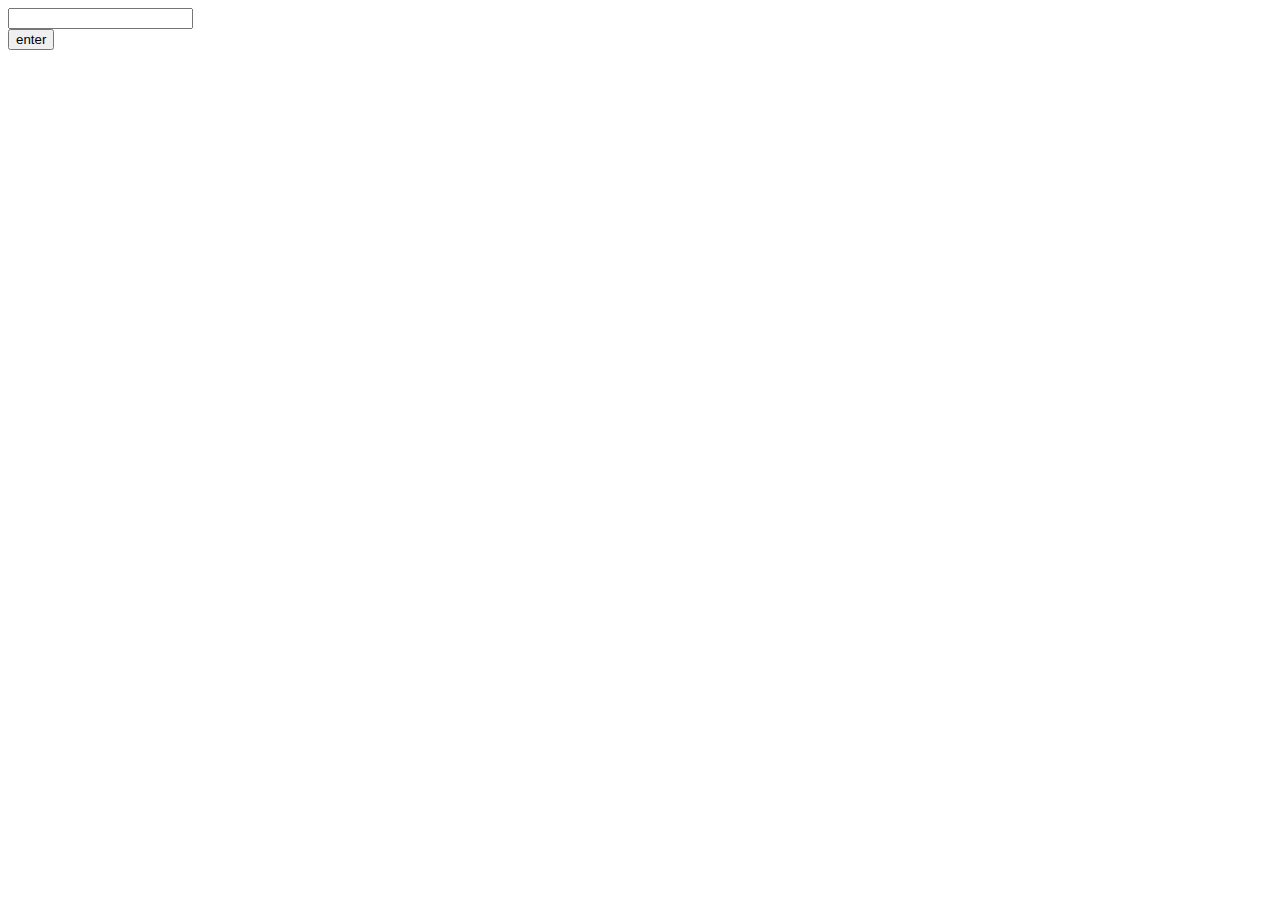
<file: index.html>
<!DOCTYPE html>
<html lang="en">
<head>
    <meta charset="UTF-8">
    <meta name="viewport" content="width=device-width, initial-scale=1.0">
    <title>Weather App</title>
</head>
<body>
    <div class="card">
        <div class="search">
            <input type="text" class="search">
            <!-- the DIV that will contain the widget -->
<div class="weatherWidget" ></div>

<script>
   window.weatherWidgetConfig =  window.weatherWidgetConfig || [];
   window.weatherWidgetConfig.push({
       selector:".weatherWidget",
       apiKey:"MEGF6BW3ZLT8DK3BGKGSQMH7F", //Sign up for your personal key
       location:"San Francisco,CA", //Enter an address
       unitGroup:"metric", //"us" or "metric"
       forecastDays:5, //how many days forecast to show
       title:"San Francisco,CA", //optional title to show in the 
       showTitle:true, 
       showConditions:true
   });

   https://api.openweathermap.org/data/3.0/onecall?lat={lat}&lon={lon}&exclude={part}&appid={e1a5b03fef438be1060faeb007869119}
  
   (function() {
   var d = document, s = d.createElement('script');
   s.src = 'https://www.visualcrossing.com/widgets/forecast-simple/weather-forecast-widget-simple.js';
   s.setAttribute('data-timestamp', +new Date());
   (d.head || d.body).appendChild(s);
   })();
</script>
            <button>enter</button>



        </div>
    </div>




</body>



</html>
</file>
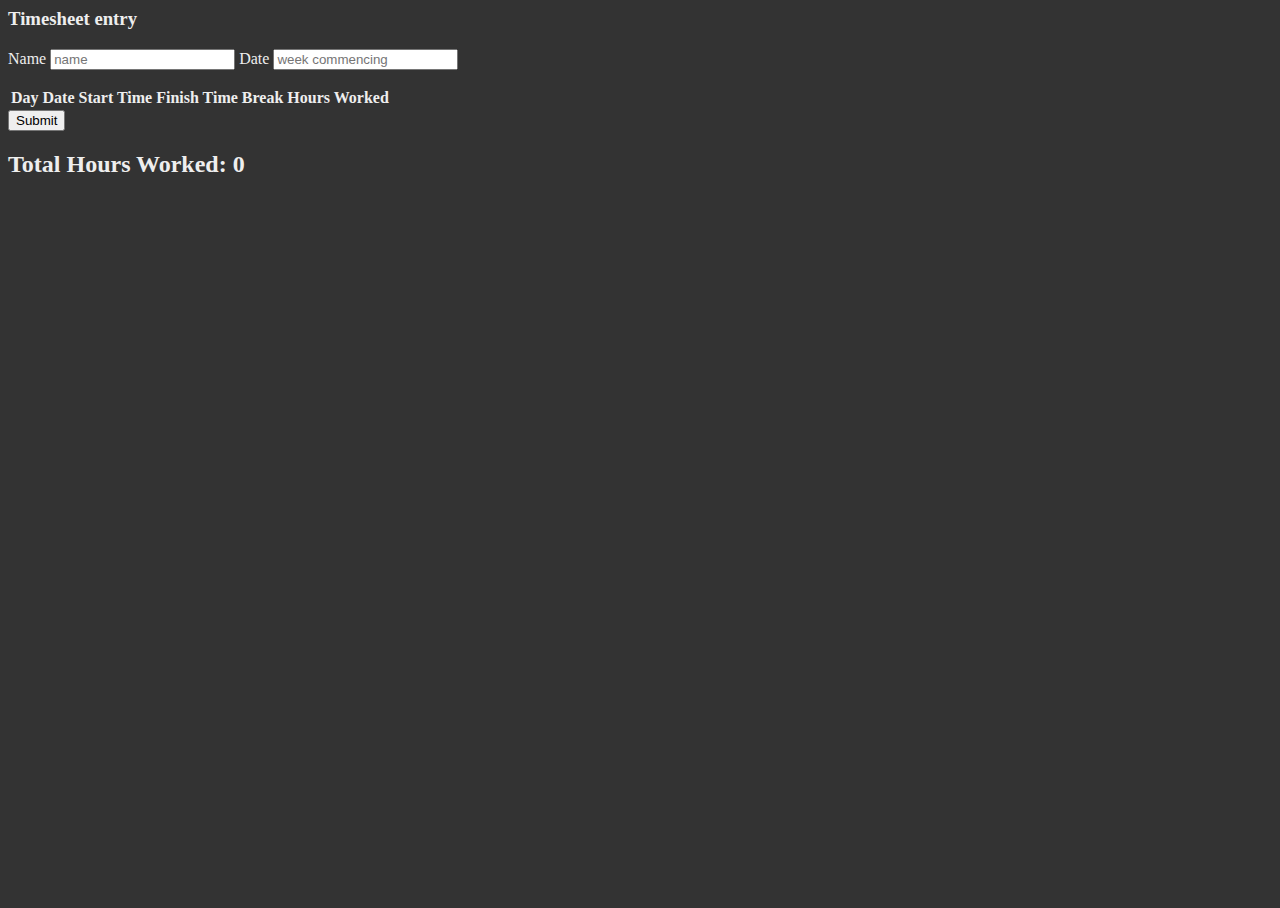
<file: ClockIn/ClockIn.html>
﻿<body>
    <div class="container text-center">
        <link rel="StyleSheet" type="text/css" href="css/Style.css">
        <header>
            <!--       <h1></h1> -->
            <h3>Timesheet entry</h3>
        </header>
        <main>
            <form>
                <div class="form-group row">
                    <div class="col-2"></div>
                    <label class="sr-only" for="name">Name</label>
                    <input type="text" class="form-control mb-2 mr-sm-2 col-4" id="name" placeholder="name">

                    <label class="sr-only" for="datePicker">Date</label>
                    <input type="text" class="form-control mb-2 mr-sm-2 col-4" id="datePicker" placeholder="week commencing">
                    <div class="col-2"></div>
                </div>
            </form>
            <table class="table table-dark table-striped table-hover">
                <thead>
                    <tr>
                        <th>Day</th>
                        <th>Date</th>
                        <th>Start Time</th>
                        <th>Finish Time</th>
                        <th>Break</th>
                        <th>Hours Worked</th>
                    </tr>
                </thead>
                <tbody id="tBody">
                </tbody>
            </table>
            <div class="row bottom d-none">
                <div class="col">
                    <button type="button" id="submit" class="btn btn-success">Submit</button>
                </div>
                <div class="col">
                    <h2 id="hoursWorkedText" class="text-right">Total Hours Worked: <span id="totalHours">0</span></h2>
                </div>
            </div>
        </main>
        <footer>
        </footer>
    </div>
</body>
</file>
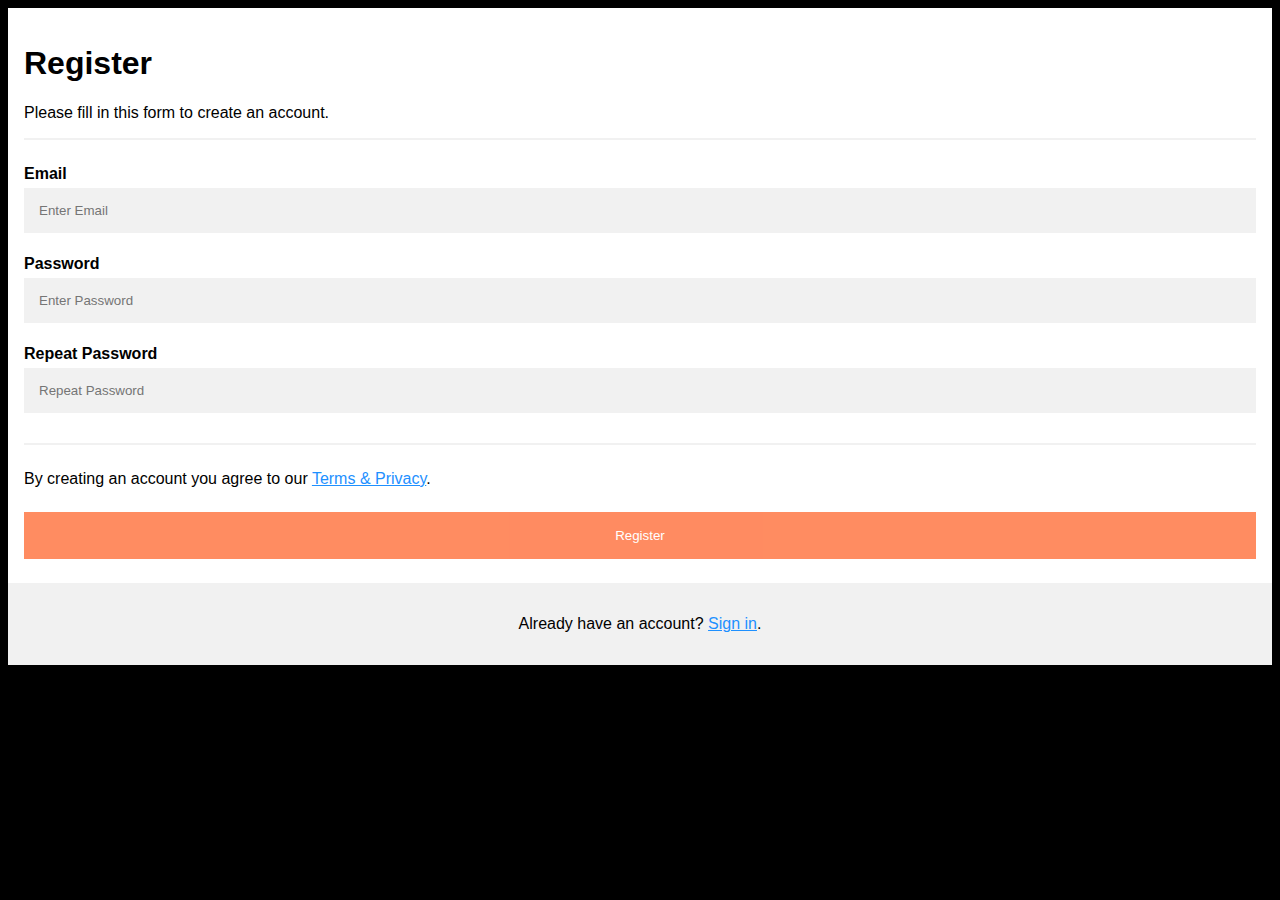
<file: Final Project 2/Register.html>
﻿<!DOCTYPE html>
<html>
<head>
    <meta name="viewport" content="width=device-width, initial-scale=1">
    <style>
        body {
            font-family: Arial, Helvetica, sans-serif;
            background-color: black;
        }

        * {
            box-sizing: border-box;
        }

        /* Add padding to containers */
        .container {
            padding: 16px;
            background-color: white;
        }

        /* Full-width input fields */
        input[type=text], input[type=password] {
            width: 100%;
            padding: 15px;
            margin: 5px 0 22px 0;
            display: inline-block;
            border: none;
            background: #f1f1f1;
        }

            input[type=text]:focus, input[type=password]:focus {
                background-color: #ddd;
                outline: none;
            }

        /* Overwrite default styles of hr */
        hr {
            border: 1px solid #f1f1f1;
            margin-bottom: 25px;
        }

        /* Set a style for the submit button */
        .registerbtn {
            background-color: #FF7F50;
            color: white;
            padding: 16px 20px;
            margin: 8px 0;
            border: none;
            cursor: pointer;
            width: 100%;
            opacity: 0.9;
        }

            .registerbtn:hover {
                opacity: 1;
            }

        /* Add a blue text color to links */
        a {
            color: dodgerblue;
        }

        /* Set a grey background color and center the text of the "sign in" section */
        .signin {
            background-color: #f1f1f1;
            text-align: center;
        }
    </style>
</head>
<body>

    <form action="/action_page.php">
        <div class="container">
            <h1>Register</h1>
            <p>Please fill in this form to create an account.</p>
            <hr>

            <label for="email"><b>Email</b></label>
            <input type="text" placeholder="Enter Email" name="email" id="email" required>

            <label for="psw"><b>Password</b></label>
            <input type="password" placeholder="Enter Password" name="psw" id="psw" required>

            <label for="psw-repeat"><b>Repeat Password</b></label>
            <input type="password" placeholder="Repeat Password" name="psw-repeat" id="psw-repeat" required>
            <hr>
            <p>By creating an account you agree to our <a href="#">Terms & Privacy</a>.</p>

            <button type="submit" class="registerbtn">Register</button>
        </div>

        <div class="container signin">
            <p>Already have an account? <a href="#">Sign in</a>.</p>
        </div>
    </form>

</body>
</html>
</file>
<file: ClockIn/css/Style.css>
﻿html, body {
    height: 100%;
    background-color: #333;
    color: #eee;
}

.time {
    width: 80px;
}

footer {
    margin-top: 20px;
}

    footer a {
        text-decoration: none;
        color: #c0c0c0;
    }
</file>
